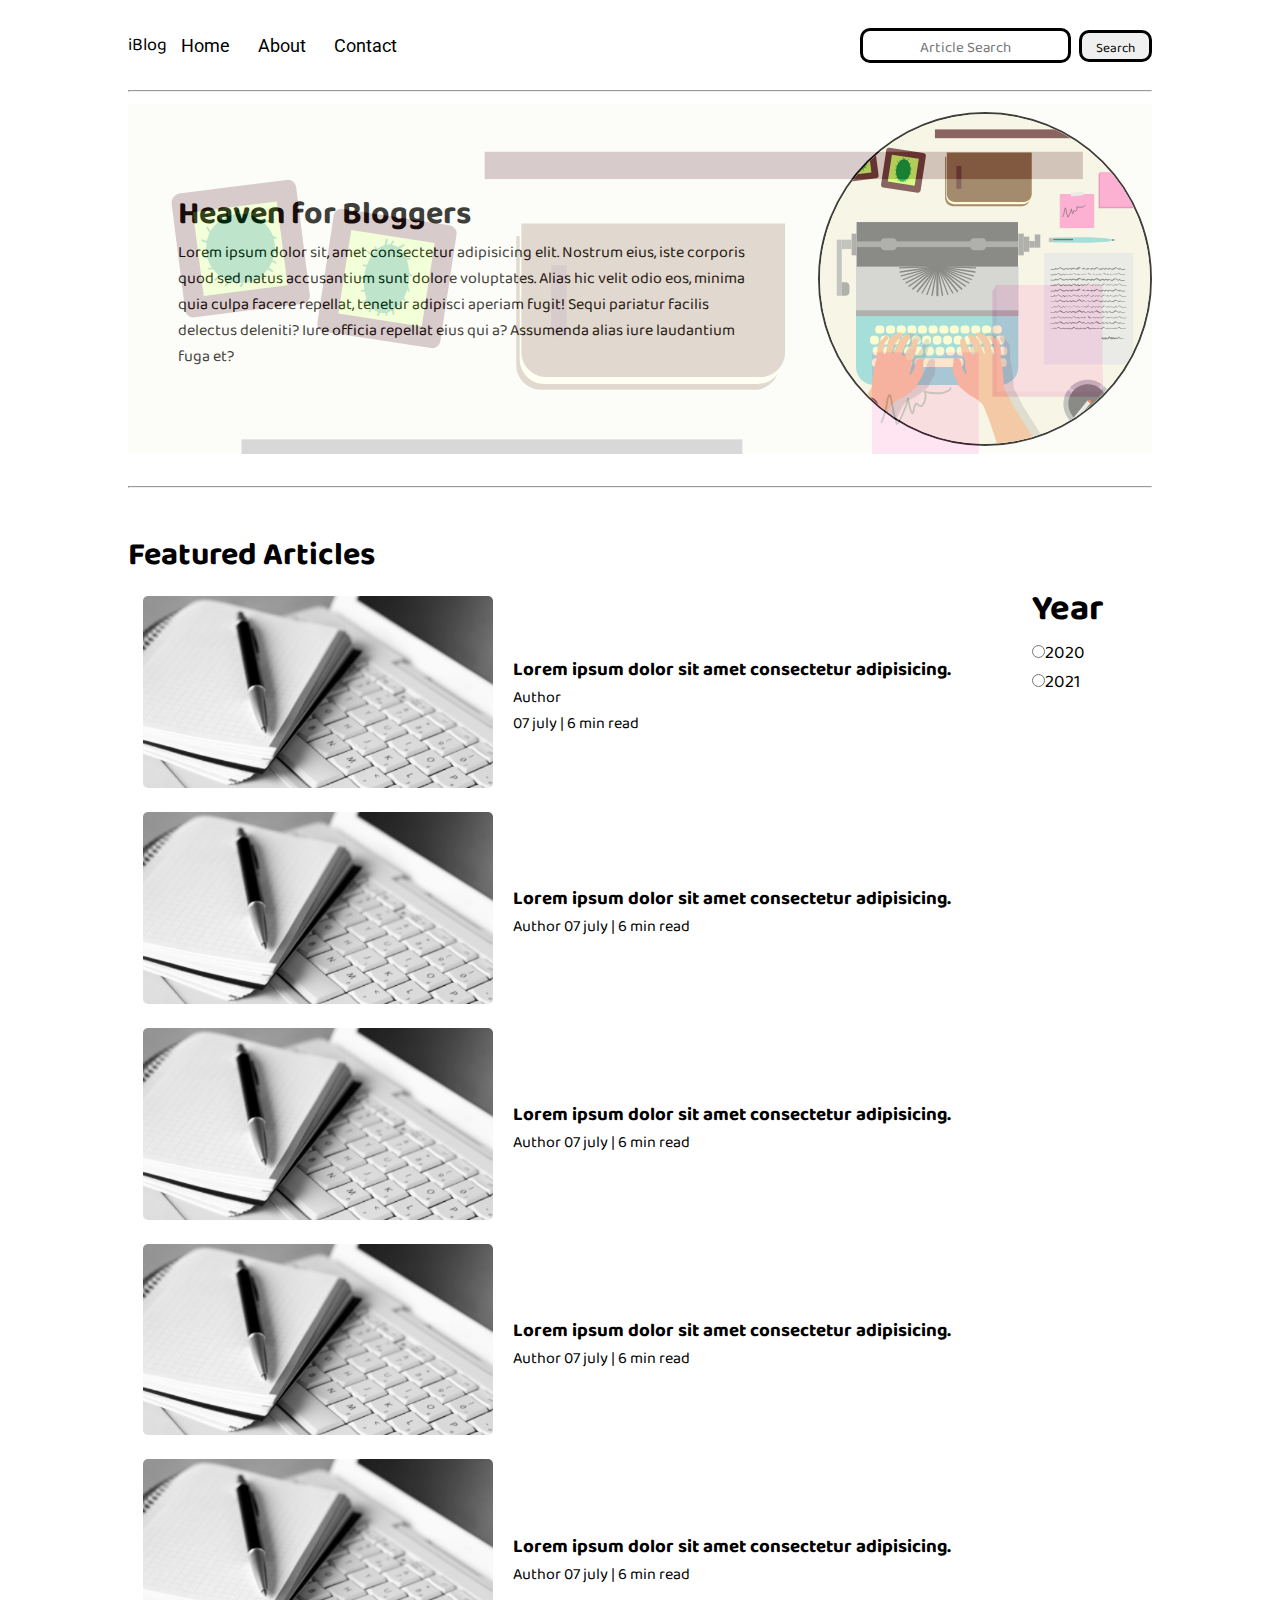
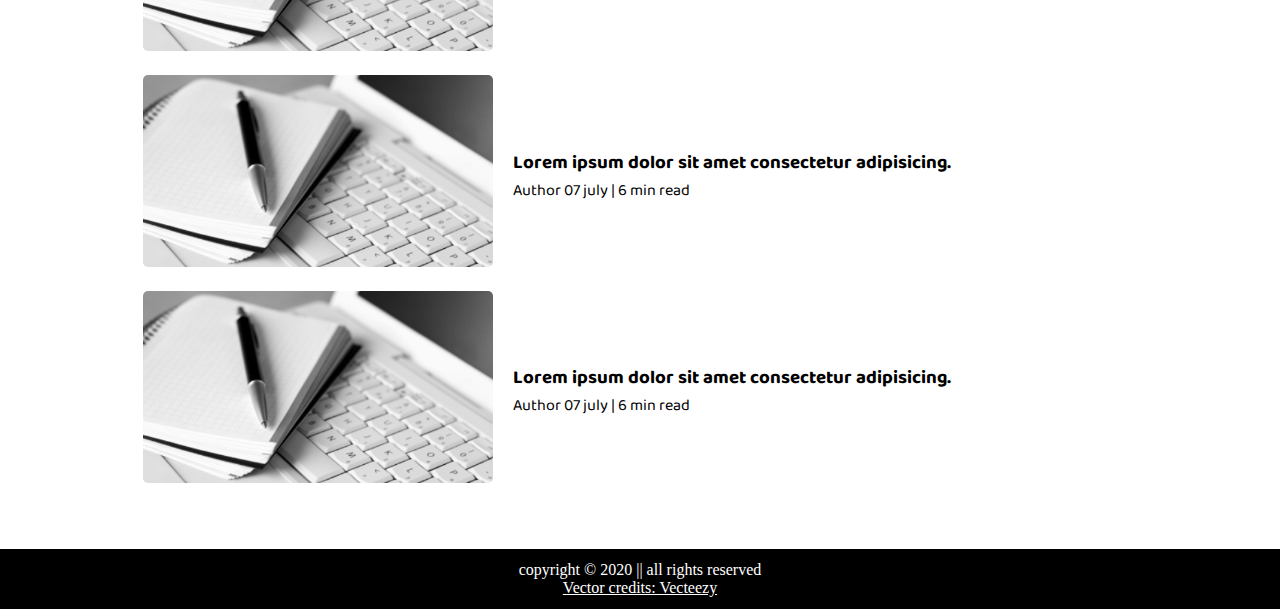
<file: index.html>
<!DOCTYPE html>
<html lang="en">

<head>
    <meta charset="UTF-8">
    <meta name="viewport" content="width=device-width, initial-scale=1.0">
    <link rel="stylesheet" href="css/utils.css">
    <link rel="stylesheet" href="css/style.css">
    <link rel="stylesheet" href="css/contact.css">
    <link rel="stylesheet" href="css/mobile.css">
    <title>iBlog-Heaven for Bloggers</title>

</head>

<body>
    <div class="navigation max-width-1 m-auto">
        <div class=" nav-left ">
            <ul>
                <!-- <span><img src="img/icon.jpg" alt="iBlog"></span> -->
                <span>iBlog</span>
                    
                <li><a href="/">Home</a></li>
                <li><a href="/about.html">About</a></li>
                <li><a href="/contact.html">Contact</a></li>
            </ul>
        </div>

        <div class="nav-rigt">
            <form action="/search.html" method="get">
                <input type="text" class="form-input" name="query" placeholder="Article Search">
                <button class="btn">Search</button>
            </form>
        </div>

    </div>
    <div class="max-width-1 m-auto">
        <hr>
    </div>

    <div class="content max-width-1 m-auto my-2">
        <div class="content-left">
            <h1>Heaven for Bloggers</h1>
            <p>Lorem ipsum dolor sit, amet consectetur adipisicing elit. Nostrum eius, iste corporis quod sed natus
                accusantium sunt dolore voluptates. Alias hic velit odio eos, minima quia culpa facere repellat, tenetur
                adipisci aperiam fugit! Sequi pariatur facilis delectus deleniti? Iure officia repellat eius qui a?
                Assumenda alias iure laudantium fuga et?</p>

        </div>

        <div class="content-right">
            <img src="img/home.svg" alt="iBlog">
        </div>
    </div>
    <div class="max-width-1 m-auto">
        <hr>
    </div>

    <div class="home-articles max-width-1 m-auto font1 my-2">
  
        <h1>Featured Articles</h1>
        <div class="year-box">
            <h1>Year</h1>
            <div>
                <input type="radio" name="year" id="">2020
            </div>
            <div>
                <input type="radio" name="year" id="">2021
            </div>

        </div>
        <div class="home-article">
            <div class="home-article-img">
                <img src="img/1.jpg" alt="">

            </div>
            <div class="home-article-content">
                <a href="/blogpost.html">
                    <h3>Lorem ipsum dolor sit amet consectetur adipisicing.</h3>
                </a>
                <div>
                    <span>Author</span>
                </div>
                <div>

                    <span>07 july | 6 min read</span>
                </div>
            </div>
        </div>

        <div class="home-article">
            <div class="home-article-img">
                <img src="img/1.jpg" alt="">

            </div>
            <div class="home-article-content">
                <a href="/blogpost.html">
                    <h3>Lorem ipsum dolor sit amet consectetur adipisicing.</h3>
                </a>
                <span>Author</span>
                <span>07 july | 6 min read</span>
            </div>
        </div>


        <div class="home-article">
            <div class="home-article-img">
                <img src="img/1.jpg" alt="">

            </div>
            <div class="home-article-content">
                <a href="/blogpost.html">
                    <h3>Lorem ipsum dolor sit amet consectetur adipisicing.</h3>
                </a>
                <span>Author</span>
                <span>07 july | 6 min read</span>
            </div>
        </div>

        <div class="home-article">
            <div class="home-article-img">
                <img src="img/1.jpg" alt="">
            </div>
            <div class="home-article-content">
                <a href="/blogpost.html">
                    <h3>Lorem ipsum dolor sit amet consectetur adipisicing.</h3>
                </a>
                <span>Author</span>
                <span>07 july | 6 min read</span>
            </div>
        </div>

        <div class="home-article">
            <div class="home-article-img">
                <img src="img/1.jpg" alt="">

            </div>
            <div class="home-article-content">
                <a href="/blogpost.html">
                    <h3>Lorem ipsum dolor sit amet consectetur adipisicing.</h3>
                </a>
                <span>Author</span>
                <span>07 july | 6 min read</span>
            </div>
        </div>

        <div class="home-article">
            <div class="home-article-img">
                <img src="img/1.jpg" alt="">

            </div>
            <div class="home-article-content">
                <a href="/blogpost.html">
                    <h3>Lorem ipsum dolor sit amet consectetur adipisicing.</h3>
                </a>
                <span>Author</span>
                <span>07 july | 6 min read</span>
            </div>
        </div>

        <div class="home-article">
            <div class="home-article-img">
                <img src="img/1.jpg" alt="">

            </div>
            <div class="home-article-content">
                <a href="/blogpost.html">
                    <h3>Lorem ipsum dolor sit amet consectetur adipisicing.</h3>
                </a>
                <span>Author</span>
                <span>07 july | 6 min read</span>
            </div>
        </div>


    </div>

    <div class="footer">
        <p>copyright &copy; 2020 || all rights reserved</p>
        <a href="https://www.vecteezy.com/free-vector/typing">Vector credits: Vecteezy</a>

    </div>

</body>

</html>
</file>
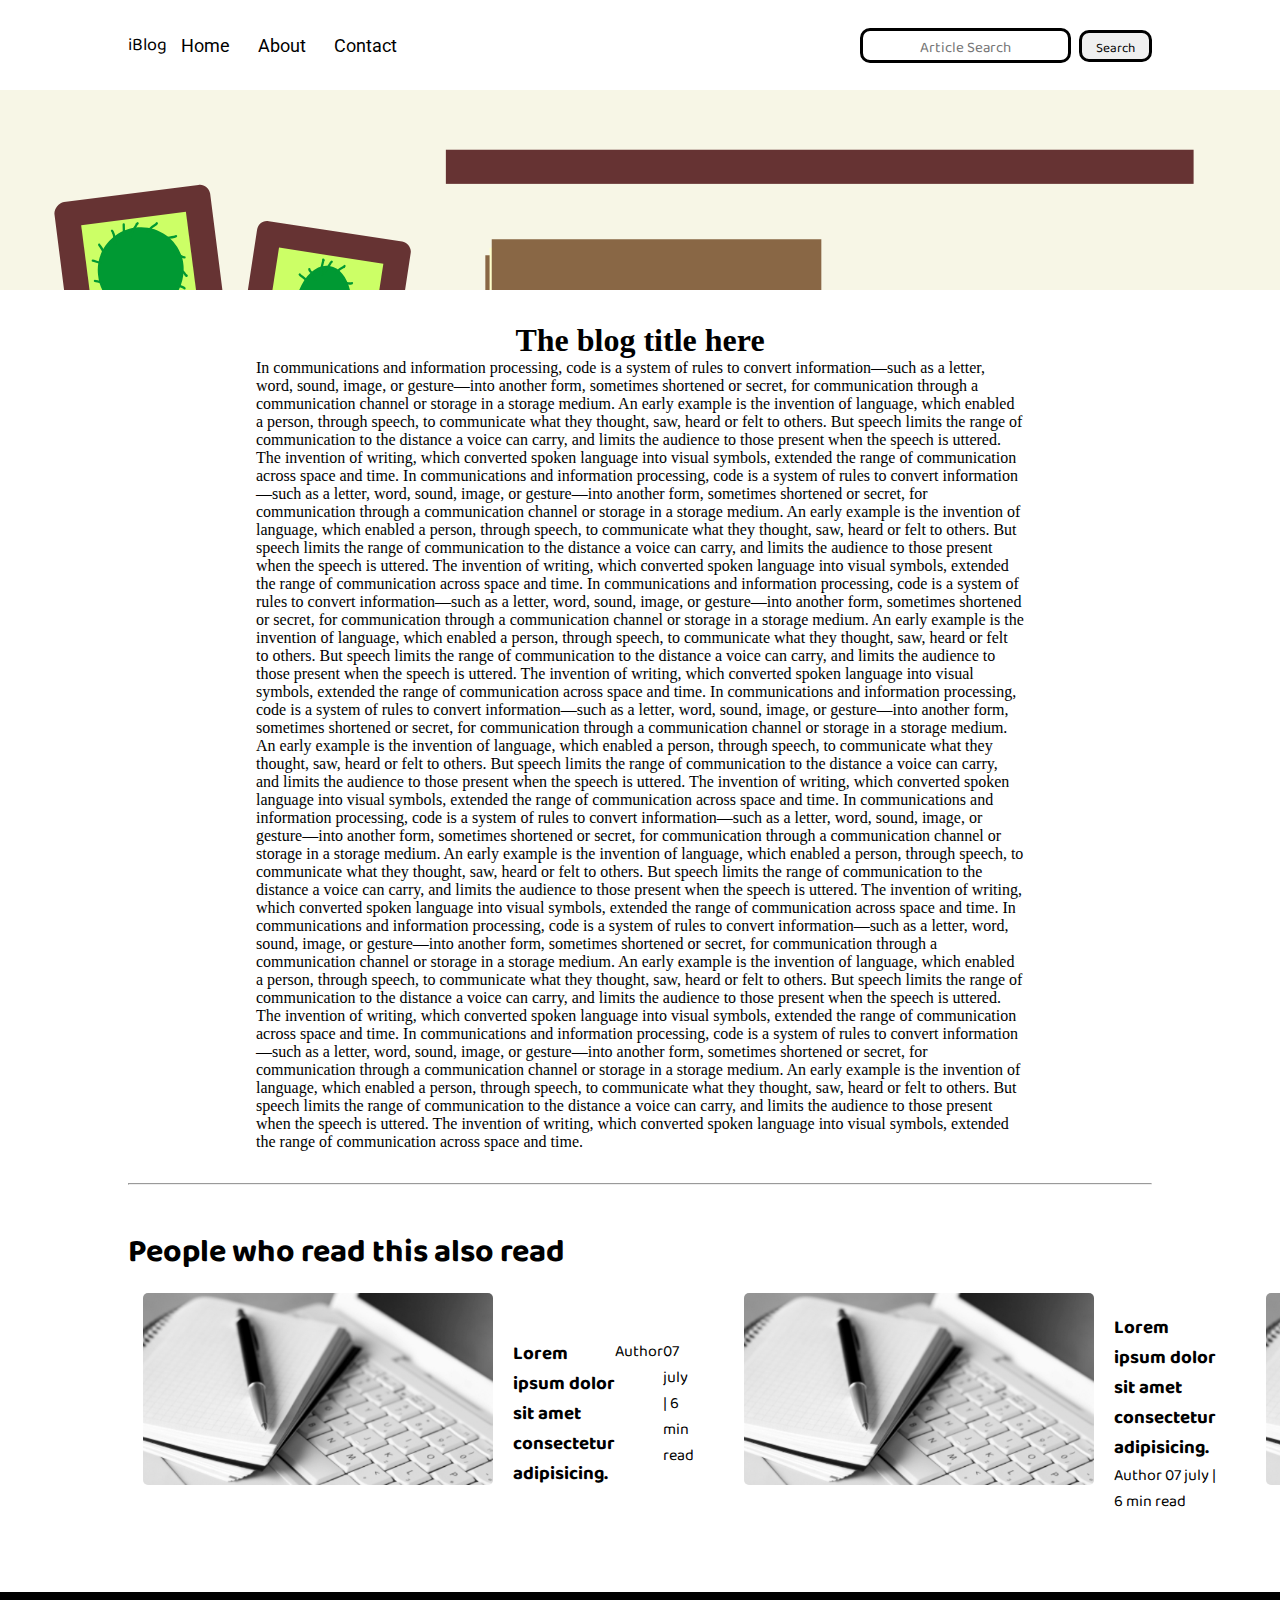
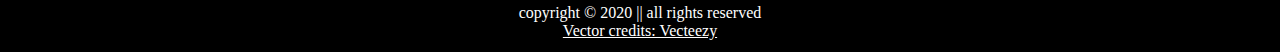
<file: blogpost.html>
<!DOCTYPE html>
<html lang="en">

<head>
    <meta charset="UTF-8">
    <meta name="viewport" content="width=device-width, initial-scale=1.0">
    <link rel="stylesheet" href="css/utils.css">
    <link rel="stylesheet" href="css/style.css">
    <link rel="stylesheet" href="css/contact.css">
    <link rel="stylesheet" href="css/blogpost.css">
    <link rel="stylesheet" href="css/mobile.css">
    <title>iBlog-Heaven for Bloggers</title>

</head>

<body>
    <div class="navigation max-width-1 m-auto">
        <div class=" nav-left ">
            <ul>
                <span>iBlog</span>
                <li><a href="/">Home</a></li>
                <li><a href="/">About</a></li>
                <li><a href="/contact.html">Contact</a></li>
            </ul>
        </div>

        <div class="nav-rigt">
            <form action="/search.html" method="get">
                <input type="text" class="form-input" name="query" placeholder="Article Search">
                <button class="btn">Search</button>
            </form>
        </div>

    </div>
    <div class="post-img">
        <img src="img/home.svg" alt="">
    </div>
    <div class=" blog-post-content max-width-2 m-auto my-2">
        <h1>The blog title here </h1>
        <p>In communications and information processing, code is a system of rules to convert information—such as a
            letter, word, sound, image, or gesture—into another form, sometimes shortened or secret, for communication
            through a communication channel or storage in a storage medium. An early example is the invention of
            language, which enabled a person, through speech, to communicate what they thought, saw, heard or felt to
            others. But speech limits the range of communication to the distance a voice can carry, and limits the
            audience to those present when the speech is uttered. The invention of writing, which converted spoken
            language into visual symbols, extended the range of communication across space and time.
            In communications and information processing, code is a system of rules to convert information—such as a
            letter, word, sound, image, or gesture—into another form, sometimes shortened or secret, for communication
            through a communication channel or storage in a storage medium. An early example is the invention of
            language, which enabled a person, through speech, to communicate what they thought, saw, heard or felt to
            others. But speech limits the range of communication to the distance a voice can carry, and limits the
            audience to those present when the speech is uttered. The invention of writing, which converted spoken
            language into visual symbols, extended the range of communication across space and time.
            In communications and information processing, code is a system of rules to convert information—such as a
            letter, word, sound, image, or gesture—into another form, sometimes shortened or secret, for communication
            through a communication channel or storage in a storage medium. An early example is the invention of
            language, which enabled a person, through speech, to communicate what they thought, saw, heard or felt to
            others. But speech limits the range of communication to the distance a voice can carry, and limits the
            audience to those present when the speech is uttered. The invention of writing, which converted spoken
            language into visual symbols, extended the range of communication across space and time.
            In communications and information processing, code is a system of rules to convert information—such as a
            letter, word, sound, image, or gesture—into another form, sometimes shortened or secret, for communication
            through a communication channel or storage in a storage medium. An early example is the invention of
            language, which enabled a person, through speech, to communicate what they thought, saw, heard or felt to
            others. But speech limits the range of communication to the distance a voice can carry, and limits the
            audience to those present when the speech is uttered. The invention of writing, which converted spoken
            language into visual symbols, extended the range of communication across space and time.
            In communications and information processing, code is a system of rules to convert information—such as a
            letter, word, sound, image, or gesture—into another form, sometimes shortened or secret, for communication
            through a communication channel or storage in a storage medium. An early example is the invention of
            language, which enabled a person, through speech, to communicate what they thought, saw, heard or felt to
            others. But speech limits the range of communication to the distance a voice can carry, and limits the
            audience to those present when the speech is uttered. The invention of writing, which converted spoken
            language into visual symbols, extended the range of communication across space and time.
            In communications and information processing, code is a system of rules to convert information—such as a
            letter, word, sound, image, or gesture—into another form, sometimes shortened or secret, for communication
            through a communication channel or storage in a storage medium. An early example is the invention of
            language, which enabled a person, through speech, to communicate what they thought, saw, heard or felt to
            others. But speech limits the range of communication to the distance a voice can carry, and limits the
            audience to those present when the speech is uttered. The invention of writing, which converted spoken
            language into visual symbols, extended the range of communication across space and time.
            In communications and information processing, code is a system of rules to convert information—such as a
            letter, word, sound, image, or gesture—into another form, sometimes shortened or secret, for communication
            through a communication channel or storage in a storage medium. An early example is the invention of
            language, which enabled a person, through speech, to communicate what they thought, saw, heard or felt to
            others. But speech limits the range of communication to the distance a voice can carry, and limits the
            audience to those present when the speech is uttered. The invention of writing, which converted spoken
            language into visual symbols, extended the range of communication across space and time.
        </p>
    </div>
    <div class="max-width-1 m-auto">
        <hr>
    </div>

    <div class="home-articles max-width-1 m-auto font1 my-2">
        <h1>People who read this also read</h1>
        <div class="row">
        <div class="home-article ">
            <div class="home-article-img">
                <img src="img/1.jpg" alt="">
            </div>
   
            <div class="home-article-content more-post">
                <a href="/blogpost.html">
                    <h3>Lorem ipsum dolor sit amet consectetur adipisicing.</h3>
                </a>
                <span>Author</span>
                <span>07 july | 6 min read</span>
            </div>
        </div>

        <div class="home-article">
            <div class="home-article-img">
                <img src="img/1.jpg" alt="">

            </div>
            <div class="home-article-content">
                <a href="/blogpost.html">
                    <h3>Lorem ipsum dolor sit amet consectetur adipisicing.</h3>
                </a>
                <span>Author</span>
                <span>07 july | 6 min read</span>
            </div>
        </div>

  
        <div class="home-article">
            <div class="home-article-img">
                <img src="img/1.jpg" alt="">

            </div>
            <div class="home-article-content">
                <a href="/blogpost.html">
                    <h3>Lorem ipsum dolor sit amet consectetur adipisicing.</h3>
                </a>
                <span>Author</span>
                <span>07 july | 6 min read</span>
            </div>
        </div>

        <div class="home-article">
            <div class="home-article-img">
                <img src="img/1.jpg" alt="">

            </div>
            <div class="home-article-content">
                <a href="/blogpost.html">
                    <h3>Lorem ipsum dolor sit amet consectetur adipisicing.</h3>
                </a>
                <span>Author</span>
                <span>07 july | 6 min read</span>
            </div>
        </div>

        <div class="home-article">
            <div class="home-article-img">
                <img src="img/1.jpg" alt="">

            </div>
            <div class="home-article-content">
                <a href="/blogpost.html">
                    <h3>Lorem ipsum dolor sit amet consectetur adipisicing.</h3>
                </a>
                <span>Author</span>
                <span>07 july | 6 min read</span>
            </div>
        </div>

        <div class="home-article">
            <div class="home-article-img">
                <img src="img/1.jpg" alt="">

            </div>
            <div class="home-article-content">
                <a href="/blogpost.html">
                    <h3>Lorem ipsum dolor sit amet consectetur adipisicing.</h3>
                </a>
                <span>Author</span>
                <span>07 july | 6 min read</span>
            </div>
        </div>

        <div class="home-article">
            <div class="home-article-img">
                <img src="img/1.jpg" alt="">

            </div>
            <div class="home-article-content">
                <a href="/blogpost.html">
                    <h3>Lorem ipsum dolor sit amet consectetur adipisicing.</h3>
                </a>
                <span>Author</span>
                <span>07 july | 6 min read</span>
            </div>
        </div>

        <div class="home-article">
            <div class="home-article-img">
                <img src="img/1.jpg" alt="">

            </div>
            <div class="home-article-content">
                <a href="/blogpost.html">
                    <h3>Lorem ipsum dolor sit amet consectetur adipisicing.</h3>
                </a>
                <span>Author</span>
                <span>07 july | 6 min read</span>
            </div>
        </div>

        <div class="home-article">
            <div class="home-article-img">
                <img src="img/1.jpg" alt="">

            </div>
            <div class="home-article-content">
                <a href="/blogpost.html">
                    <h3>Lorem ipsum dolor sit amet consectetur adipisicing.</h3>
                </a>
                <span>Author</span>
                <span>07 july | 6 min read</span>
            </div>
        </div>

        <div class="home-article">
            <div class="home-article-img">
                <img src="img/1.jpg" alt="">

            </div>
            <div class="home-article-content">
                <a href="/blogpost.html">
                    <h3>Lorem ipsum dolor sit amet consectetur adipisicing.</h3>
                </a>
                <span>Author</span>
                <span>07 july | 6 min read</span>
            </div>
        </div>
    </div>
    </div>

    <div class="footer">
        <p>copyright &copy; 2020 || all rights reserved</p>
        <a href="https://www.vecteezy.com/free-vector/typing">Vector credits: Vecteezy</a>

    </div>

</body>

</html>
</file>
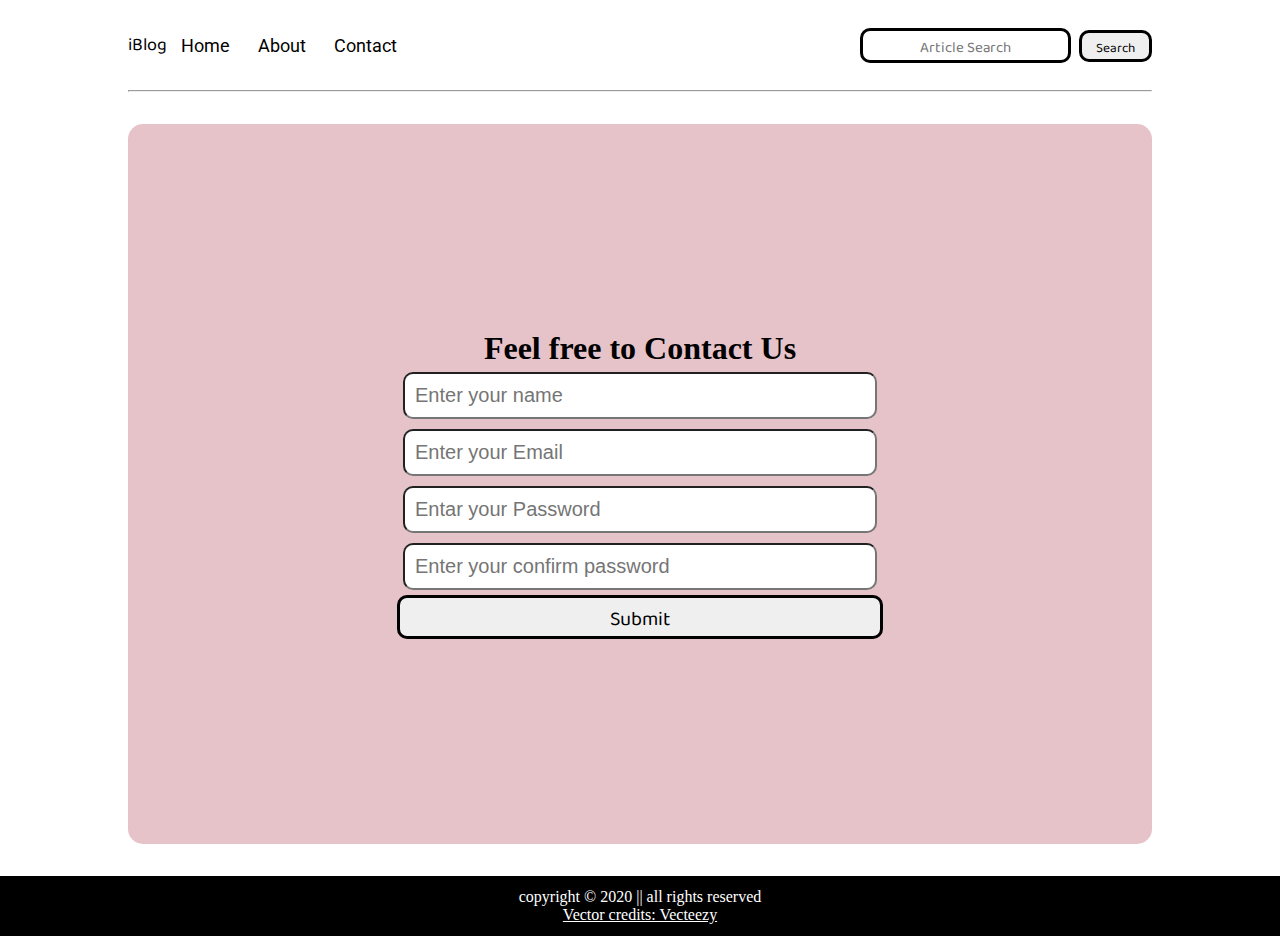
<file: contact.html>
<!DOCTYPE html>
<html lang="en">

<head>
    <meta charset="UTF-8">
    <meta name="viewport" content="width=device-width, initial-scale=1.0">
    <link rel="stylesheet" href="css/utils.css">
    <link rel="stylesheet" href="css/style.css">
    <link rel="stylesheet" href="css/contact.css">
    <link rel="stylesheet" href="css/mobile.css">
    <title>iBlog-Heaven for Bloggers</title>

</head>

<body>
    <div class="navigation max-width-1 m-auto">
        <div class=" nav-left ">
            <ul>
                <span>iBlog</span>
                <li><a href="/">Home</a></li>
                <li><a href="/">About</a></li>
                <li><a href="/contact.html">Contact</a></li>
            </ul>
        </div>

        <div class="nav-rigt">
            <form action="/search.html" method="get">
                <input type="text" class="form-input" name="query" placeholder="Article Search">
                <button class="btn">Search</button>
            </form>
        </div>

    </div>
    <div class="max-width-1 m-auto">
        <hr>
    </div>
    <div class="max-width-1 m-auto ">
        <div class="contact-form my-2">
            <h1>Feel free to Contact Us</h1>
            <div class="form-box">
                <input type="text" name="name" placeholder="Enter your name">
            </div>
            <div class="form-box">

                <input type="email" name="email" placeholder="Enter your Email">
            </div>
            <div class="form-box">

                <input type="password" name="password" placeholder="Entar your Password">
            </div>
            <div class="form-box">
                <input type="password" name="cpassword" placeholder="Enter your confirm password">
            </div>
            <div class="form-box">
                <button type="submit" class="btn btn-primary">Submit</button>
            </div>
        </div>

    </div>


    <div class="footer">
        <p>copyright &copy; 2020 || all rights reserved</p>
        <a href="https://www.vecteezy.com/free-vector/typing">Vector credits: Vecteezy</a>

    </div>

</body>

</html>
</file>
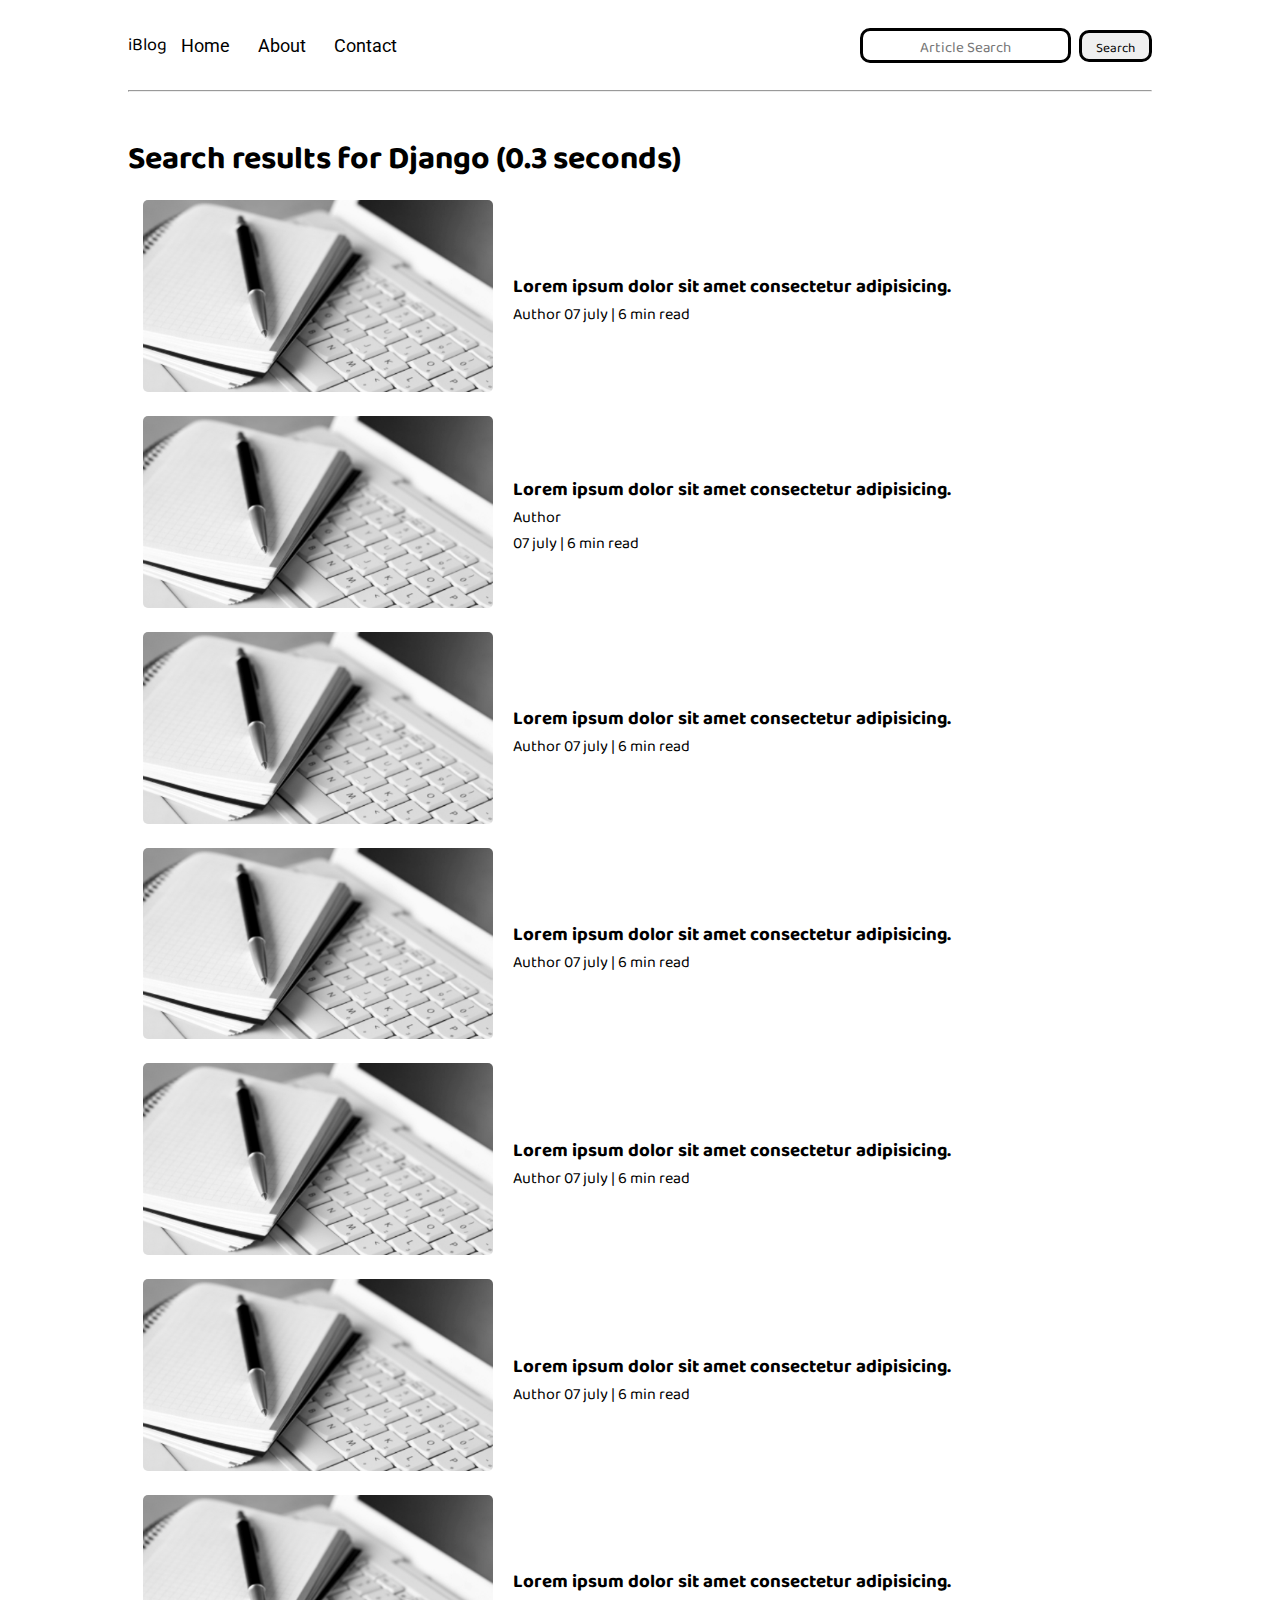
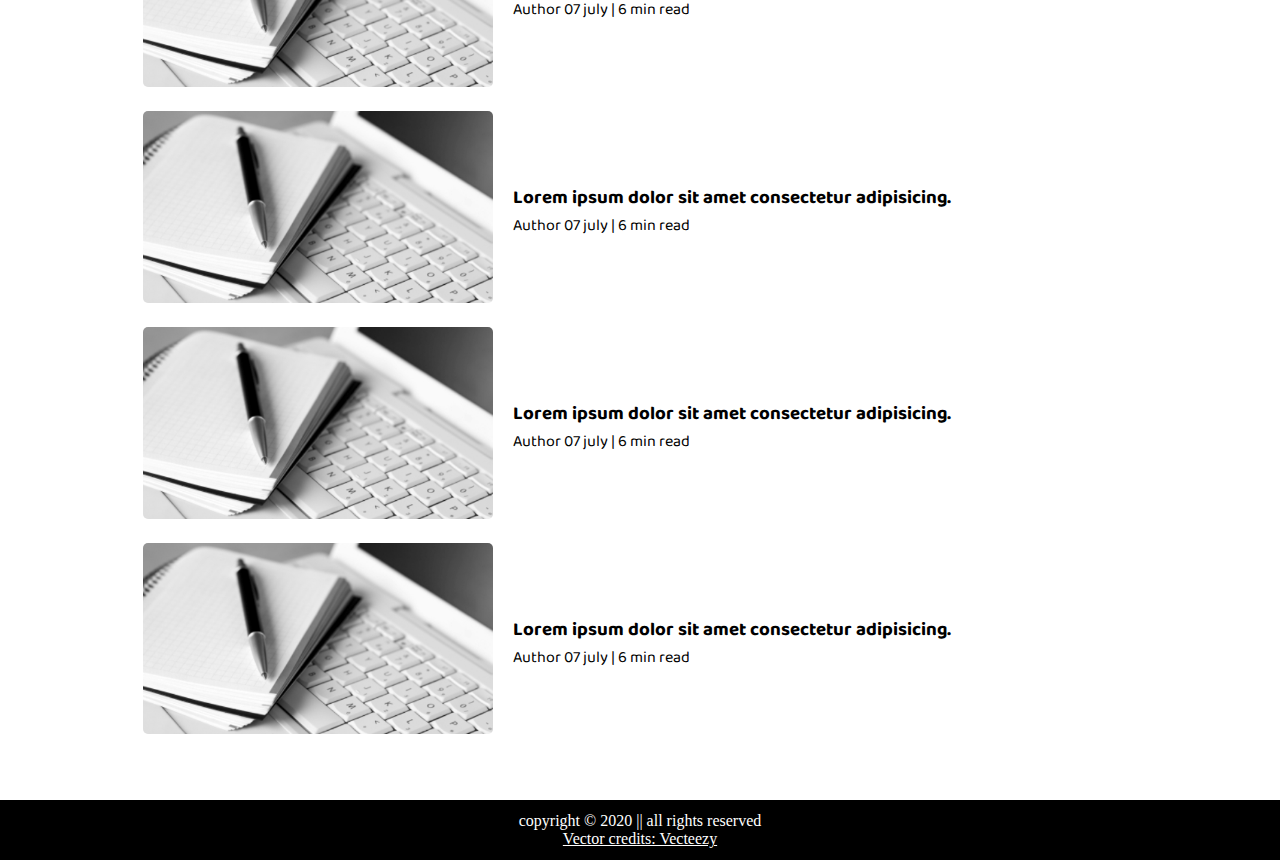
<file: search.html>
<!DOCTYPE html>
<html lang="en">
<head>
    <meta charset="UTF-8">
    <meta name="viewport" content="width=device-width, initial-scale=1.0">
    <link rel="stylesheet" href="css/utils.css">
    <link rel="stylesheet" href="css/style.css">
    <link rel="stylesheet" href="css/mobile.css">
    <title>iBlog-Heaven for Bloggers</title>
</head>
<body>
    <div class="navigation max-width-1 m-auto">
        <div class=" nav-left ">
            <ul>
                <span>iBlog</span>
                <li><a href="/">Home</a></li>
                <li><a href="/">About</a></li>
                <li><a href="/contact.html">Contact</a></li>
            </ul>
        </div>

        <div class="nav-rigt">
            <form action="/search.html" method="get">
                <input type="text" class="form-input" name="query" placeholder="Article Search">
                <button class="btn">Search</button>
            </form>
        </div>

    </div>
    <div class="max-width-1 m-auto">
        <hr>
    </div>

    <div class="home-articles max-width-1 m-auto font1 my-2">
        <h1>Search results for Django (0.3 seconds)</h1>
        <div class="home-article">
            <div class="home-article-img">
                <img src="img/1.jpg" alt="">

            </div>
            <div class="home-article-content">
                <a href="/blogpost.html">
                    <h3>Lorem ipsum dolor sit amet consectetur adipisicing.</h3>
                </a>
                <span>Author</span>
                <span>07 july | 6 min read</span>
            </div>
        </div>

        <div class="home-article">
            <div class="home-article-img">
                <img src="img/1.jpg" alt="">
            </div>
            <div class="home-article-content">
                <a href="/blogpost.html">
                    <h3>Lorem ipsum dolor sit amet consectetur adipisicing.</h3>
                </a>
                <div>
                    <span>Author</span>
                </div>
                <div>
                    <span>07 july | 6 min read</span>
                </div>
            </div>
        </div>


        <div class="home-article">
            <div class="home-article-img">
                <img src="img/1.jpg" alt="">

            </div>
            <div class="home-article-content">
                <a href="/blogpost.html">
                    <h3>Lorem ipsum dolor sit amet consectetur adipisicing.</h3>
                </a>
                <span>Author</span>
                <span>07 july | 6 min read</span>
            </div>
        </div>

        <div class="home-article">
            <div class="home-article-img">
                <img src="img/1.jpg" alt="">

            </div>
            <div class="home-article-content">
                <a href="/blogpost.html">
                    <h3>Lorem ipsum dolor sit amet consectetur adipisicing.</h3>
                </a>
                <span>Author</span>
                <span>07 july | 6 min read</span>
            </div>
        </div>

        <div class="home-article">
            <div class="home-article-img">
                <img src="img/1.jpg" alt="">

            </div>
            <div class="home-article-content">
                <a href="/blogpost.html">
                    <h3>Lorem ipsum dolor sit amet consectetur adipisicing.</h3>
                </a>
                <span>Author</span>
                <span>07 july | 6 min read</span>
            </div>
        </div>

        <div class="home-article">
            <div class="home-article-img">
                <img src="img/1.jpg" alt="">

            </div>
            <div class="home-article-content">
                <a href="/blogpost.html">
                    <h3>Lorem ipsum dolor sit amet consectetur adipisicing.</h3>
                </a>
                <span>Author</span>
                <span>07 july | 6 min read</span>
            </div>
        </div>

        <div class="home-article">
            <div class="home-article-img">
                <img src="img/1.jpg" alt="">

            </div>
            <div class="home-article-content">
                <a href="/blogpost.html">
                    <h3>Lorem ipsum dolor sit amet consectetur adipisicing.</h3>
                </a>
                <span>Author</span>
                <span>07 july | 6 min read</span>
            </div>
        </div>

        <div class="home-article">
            <div class="home-article-img">
                <img src="img/1.jpg" alt="">

            </div>
            <div class="home-article-content">
                <a href="/blogpost.html">
                    <h3>Lorem ipsum dolor sit amet consectetur adipisicing.</h3>
                </a>
                <span>Author</span>
                <span>07 july | 6 min read</span>
            </div>
        </div>

        <div class="home-article">
            <div class="home-article-img">
                <img src="img/1.jpg" alt="">

            </div>
            <div class="home-article-content">
                <a href="/blogpost.html">
                    <h3>Lorem ipsum dolor sit amet consectetur adipisicing.</h3>
                </a>
                <span>Author</span>
                <span>07 july | 6 min read</span>
            </div>
        </div>

        <div class="home-article">
            <div class="home-article-img">
                <img src="img/1.jpg" alt="">

            </div>
            <div class="home-article-content">
                <a href="/blogpost.html">
                    <h3>Lorem ipsum dolor sit amet consectetur adipisicing.</h3>
                </a>
                <span>Author</span>
                <span>07 july | 6 min read</span>
            </div>
        </div>
    </div>

    <div class="footer">
        <p>copyright &copy; 2020 || all rights reserved</p>
        <a href="https://www.vecteezy.com/free-vector/typing">Vector credits: Vecteezy</a>
    </div>
</body>
</html>
</file>
<file: css/utils.css>
@import url('https://fonts.googleapis.com/css2?family=Baloo+Bhai+2&display=swap');
@import url('https://fonts.googleapis.com/css2?family=Baloo+Bhai+2&family=Roboto:wght@300&display=swap');
:root{
    --main-bg-color:brown;
    --font1:'Baloo Bhai 2', cursiv;
    --font2:'Roboto', sans-serif;
}
.font1
{
    font-family: var(--font1);
}
.font2{
    font-family: var(--font2);
}
.max-width-1
{
    max-width: 80vw;
}
.max-width-2
{
    max-width: 60vw;
}
.m-auto
{
    margin: auto;
}
.my-2{
  margin-top: 32px;
  margin-bottom: 32px;
}
.btn

{
    padding: 0px 14px;
    padding-top: 5px;
    border: 3px solid black;
    border-radius: 10px;
    font-family: var(--font1);
    cursor: pointer;
    text-align: center;
    outline: none;
 
}

.btn:hover
{
    color: white;
    background-color: var(--main-bg-color);
    transition: all 0.3s ease-in-out;
}
.form-input
{
    padding: 0px 4px;
    padding-top: 5px;
    border: 3px solid black;
    border-radius: 10px;
    font-family: var(--font1);
    font-size: 15px;
    margin: 0 5px;
    text-align: center;
    outline: none;
}
</file>
<file: css/style.css>
*{
    margin: 0px;
    padding: 0px;
}

.navigation{
    font-family: var(--font1);
    height: 90px;
    display: flex;
    justify-content: space-between;
    align-items: center;
}
.nav-left ul
{
    display: flex;
    align-items: center;
    font-size: 18px;
  
}
.nav-left span
{
    cursor: pointer;
}
.nav-left ul li
{
 list-style: none;
 margin: 0 14px;
 font-family: var(--font2);

}

.nav-left ul li a
{
    text-decoration: none;
    color: black;
    
}
.nav-left ul li a:hover
{
    color: var(--main-bg-color);
}

.content{
    display: flex;
    height: 350px;
    margin-top: 12px;
    border-radius: 10px;
    position: relative;

}
.content::after
{
    content: "";
    background-image: url("../img/home.svg");
    background-repeat: no-repeat;
    background-size: cover;
    position: absolute;
    width: 100%;
    height: inherit;
    opacity: 0.25;
}
.content-left
{
    font-family: var(--font1);
    display: flex;
    justify-content: center;
    flex-direction: column;
    padding: 50px;
}
.nav-left span img
{
    width: 100px;
    border-radius: 50% ;
}
.content-right 
{
    display: flex;
    justify-content: center;
    align-items: center;

}

.content-right img 
{
    height: 330px;
    border-radius: 167px;
    border: 2px solid black;
}
.home-articles{
    padding: 10px;
    position: relative;

}
.year-box
{

    position: absolute;
    width: 115px;
    right: 15px;
    top: 60px;
    height: 114px;
    font-size: 18px;

}
.home-article
{
display: flex;
margin: 15px;
}
.home-article img
{
    width: 350px;
    border-radius: 5px;
}
.home-article-content
{
    align-self: center;
    padding: 20px;
}
.home-article-content a
{
    text-decoration: none;
    color: black;
}

.home-article-content a:hover
{
    text-decoration: underline;

}
.footer{
    height: 50px;
    padding: 5px;
    background-color:black;
    display: flex;
    justify-content: center;
    align-items: center;
    flex-direction: column;
    color: white;
}

.footer a{
    color: white;
}
</file>
<file: css/contact.css>
.contact-form{
    height: 80vh;
    display: flex;
    flex-direction: column;
    justify-content: center;
    align-items: center;
    background-color: rgb(230, 195, 201);
    border-radius: 15px;
}
.form-box input,textarea
{
    padding: 10px 10px;
    margin: 5px 5px;
    width: 50vh;
    border-radius: 10px;
    outline: none;
    font-size: 20px;
}
.btn-primary
{
    width: 54vh;
    font-size: 20px;
}
</file>
<file: css/mobile.css>
@media screen and (max-width:1200px)
{
    .navigation
    {
        flex-direction: column;
        margin-bottom: 23px;
    }
    .content-right
    {
        display: none;
    }
    .year-box{
        position: relative;
        top: 0px;
        bottom: 0px;
        left: 20px;
        text-align: center;
    }
    .home-article
    {
        flex-direction: column;
        text-align: center;
    } 
}
</file>
<file: css/blogpost.css>
.post-img
{
height: 200px;
overflow:hidden;
}
.post-img img
{
    width: 100%;
}
.blog-post-content h1{
    text-align: center;
}
.row
{
    display: flex;

}
.more-post
{
    display: flex;
    
  
    
}
</file>
